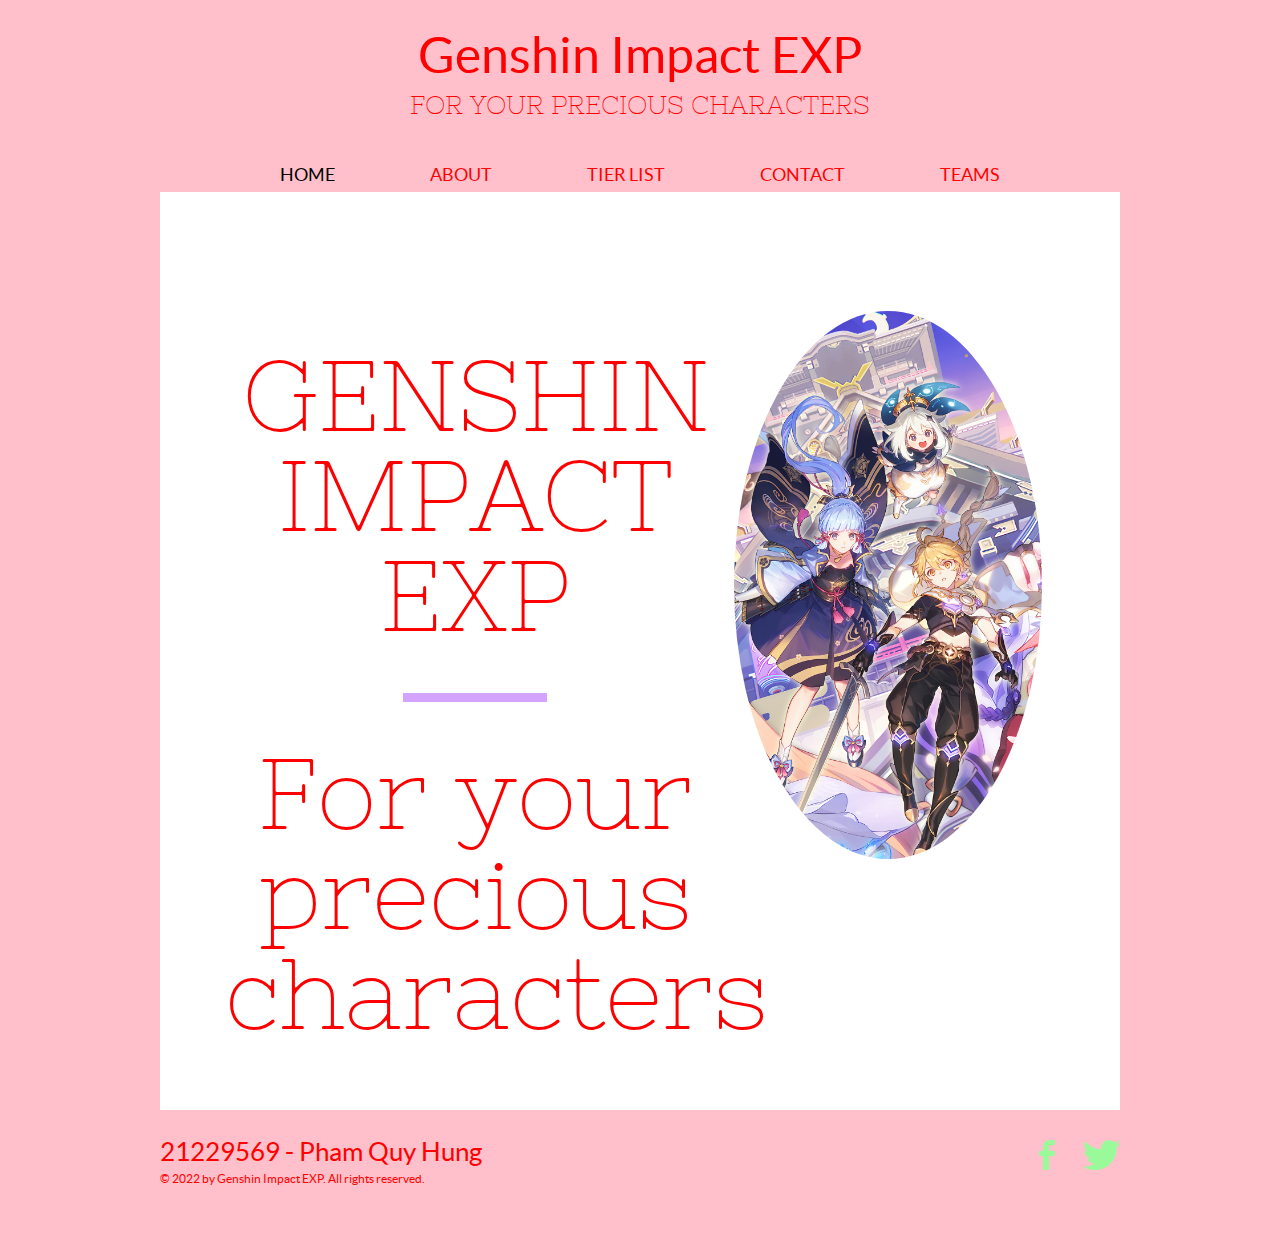
<file: index.html>
<!DOCTYPE html>
<!-- Website template by freewebsitetemplates.com -->
<html>
<head>
	<meta charset="UTF-8">
	<meta name="viewport" content="user-scalable=0, width=device-width, initial-scale=1.0, maximum-scale=1.0, minimum-scale=1.0">
	<title>Genshin Impact EXP</title>
	<link rel="stylesheet" type="text/css" href="css/style.css">
	<link rel="stylesheet" type="text/css" href="css/mobile.css">
	<script type='text/javascript' src='js/mobile.js'></script>
</head>
<body>
	<div id="header">
		<h1><a href="index.html">Genshin Impact EXP <span>FOR YOUR PRECIOUS CHARACTERS</span></a></h1>
		<ul id="navigation">
			<li class="current">
				<a href="index.html">Home</a>
			</li>
			<li>
				<a href="about.html">About</a>
			</li>
			<li>
				<a href="classes.html">Tier list</a>
				<ul>
					<li>
						<a href="instructors.html">Archons</a>
					</li>
				</ul>
			</li>
			<li>
				<a href="contact.html">Contact</a>
			</li>
			<li>
				<a href="blog.html">Teams</a>
			</li>
		</ul>
	</div>
	<div id="body">
		<div id="tagline">
			<h1>Genshin Impact EXP</h1>
			<p>
				For your precious characters
			</p>
		</div>
		<img src="images/Ayaka.jpg" alt="lady doing yoga" class="figure">
	</div>
	<div id="footer">
		<div>
			<span>21229569 - Pham Quy Hung</span>
			<p>
				&copy; 2022 by Genshin Impact EXP. All rights reserved.
			</p>
		</div>
		<div id="connect">
			<a href="https://www.facebook.com/Genshinimpact" id="facebook" target="_blank">Facebook</a>
			<a href="https://twitter.com/GenshinImpact" id="twitter" target="_blank">Twitter</a>
		</div>
	</div>
</body>
</html>
</file>
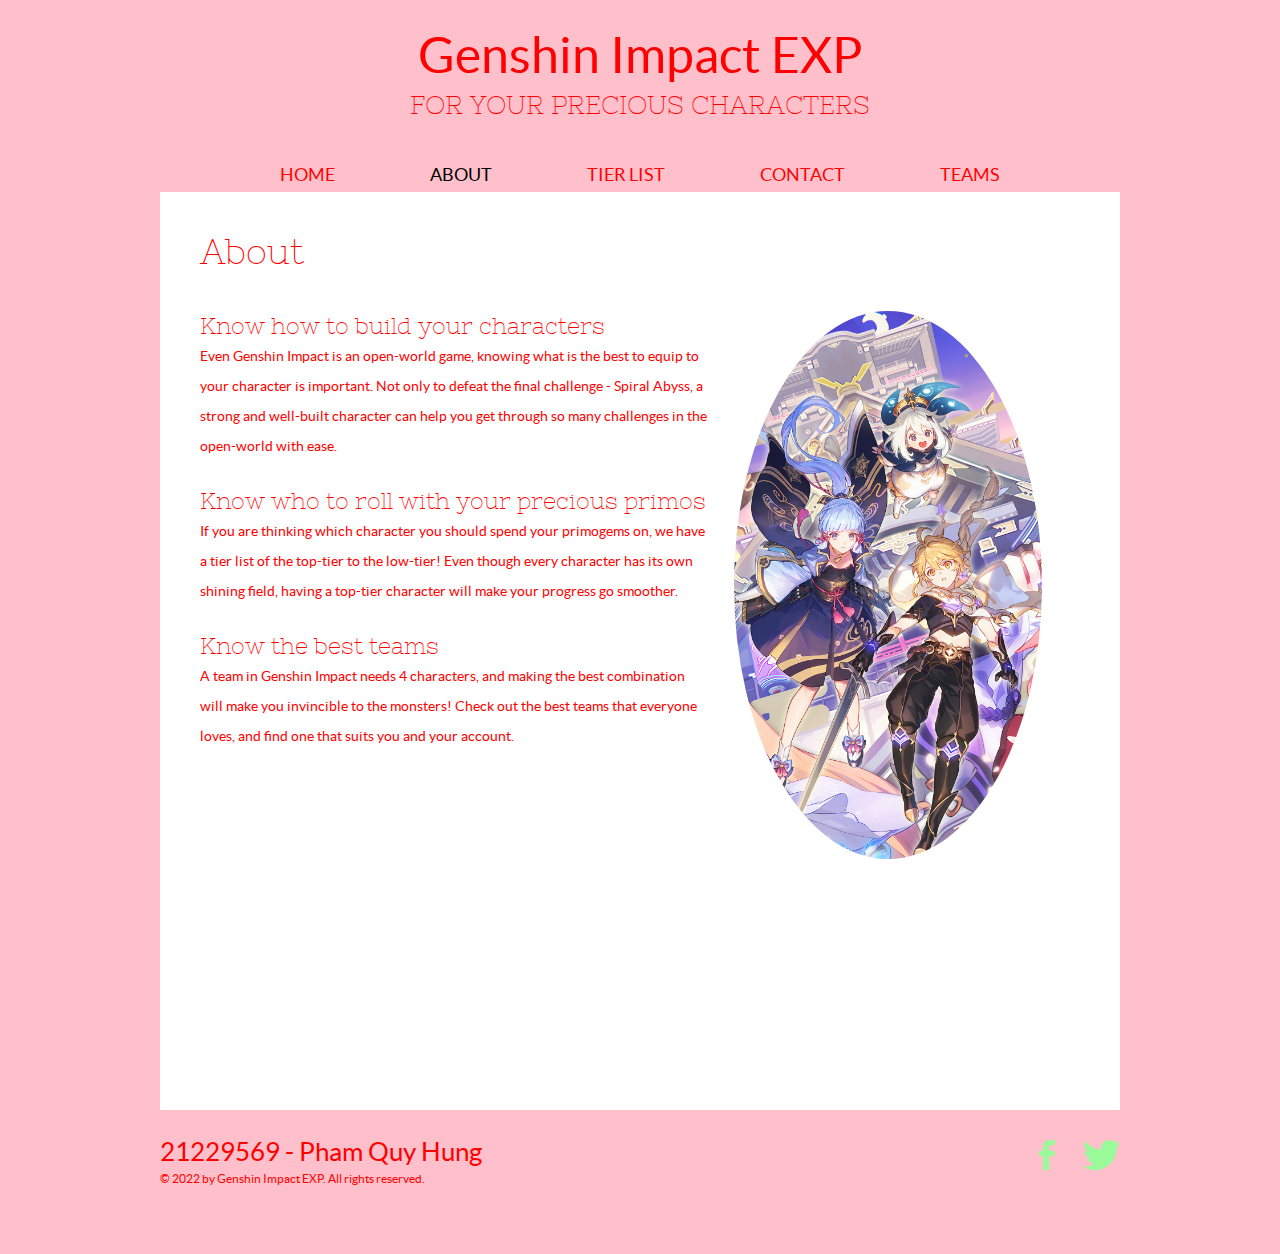
<file: about.html>
<!DOCTYPE html>
<!-- Website template by freewebsitetemplates.com -->
<html>
<head>
	<meta charset="UTF-8">
	<meta name="viewport" content="user-scalable=0, width=device-width, initial-scale=1.0, maximum-scale=1.0, minimum-scale=1.0">
	<title>About - Genshin Impact EXP</title>
	<link rel="stylesheet" type="text/css" href="css/style.css">
	<link rel="stylesheet" type="text/css" href="css/mobile.css">
	<script type='text/javascript' src='js/mobile.js'></script>
</head>
<body>
	<div id="header">
		<h1><a href="index.html">Genshin Impact EXP <span>FOR YOUR PRECIOUS CHARACTERS</span></a></h1>
		<ul id="navigation">
			<li>
				<a href="index.html">Home</a>
			</li>
			<li class="current">
				<a href="about.html">About</a>
			</li>
			<li>
				<a href="classes.html">Tier list</a>
				<ul>
					<li>
						<a href="instructors.html">Archons</a>
					</li>
				</ul>
			</li>
			<li>
				<a href="contact.html">Contact</a>
			</li>
			<li>
				<a href="blog.html">Teams</a>
			</li>
		</ul>
	</div>
	<div id="body">
		<h2>About</h2>
		<div class="content">
			<div>
				<h3>Know how to build your characters</h3>
				<p>
					Even Genshin Impact is an open-world game, knowing what is the best to equip to your character is important. Not only to defeat the final challenge - Spiral Abyss, a strong and well-built character can help you get through so many challenges in the open-world with ease. 
				</p>
				<h3>Know who to roll with your precious primos</h3>
				<p>
					If you are thinking which character you should spend your primogems on, we have a tier list of the top-tier to the low-tier! Even though every character has its own shining field, having a top-tier character will make your progress go smoother.
				</p>
				<h3>Know the best teams</h3>
				<p>
					A team in Genshin Impact needs 4 characters, and making the best combination will make you invincible to the monsters! Check out the best teams that everyone loves, and find one that suits you and your account.
				</p>
			</div>
			<img src="images/Ayaka.jpg" alt="lady doing yoga" class="figure">
		</div>
		
		
	</div>
	<div id="footer">
		<div>
			<span>21229569 - Pham Quy Hung</span>
			<p>
				&copy; 2022 by Genshin Impact EXP. All rights reserved.
			</p>
		</div>
		<div id="connect">
			<a href="https://www.facebook.com/Genshinimpact" id="facebook" target="_blank">Facebook</a>
			<a href="https://twitter.com/GenshinImpact" id="twitter" target="_blank">Twitter</a>
		</div>
	</div>
</body>
</html>
</file>
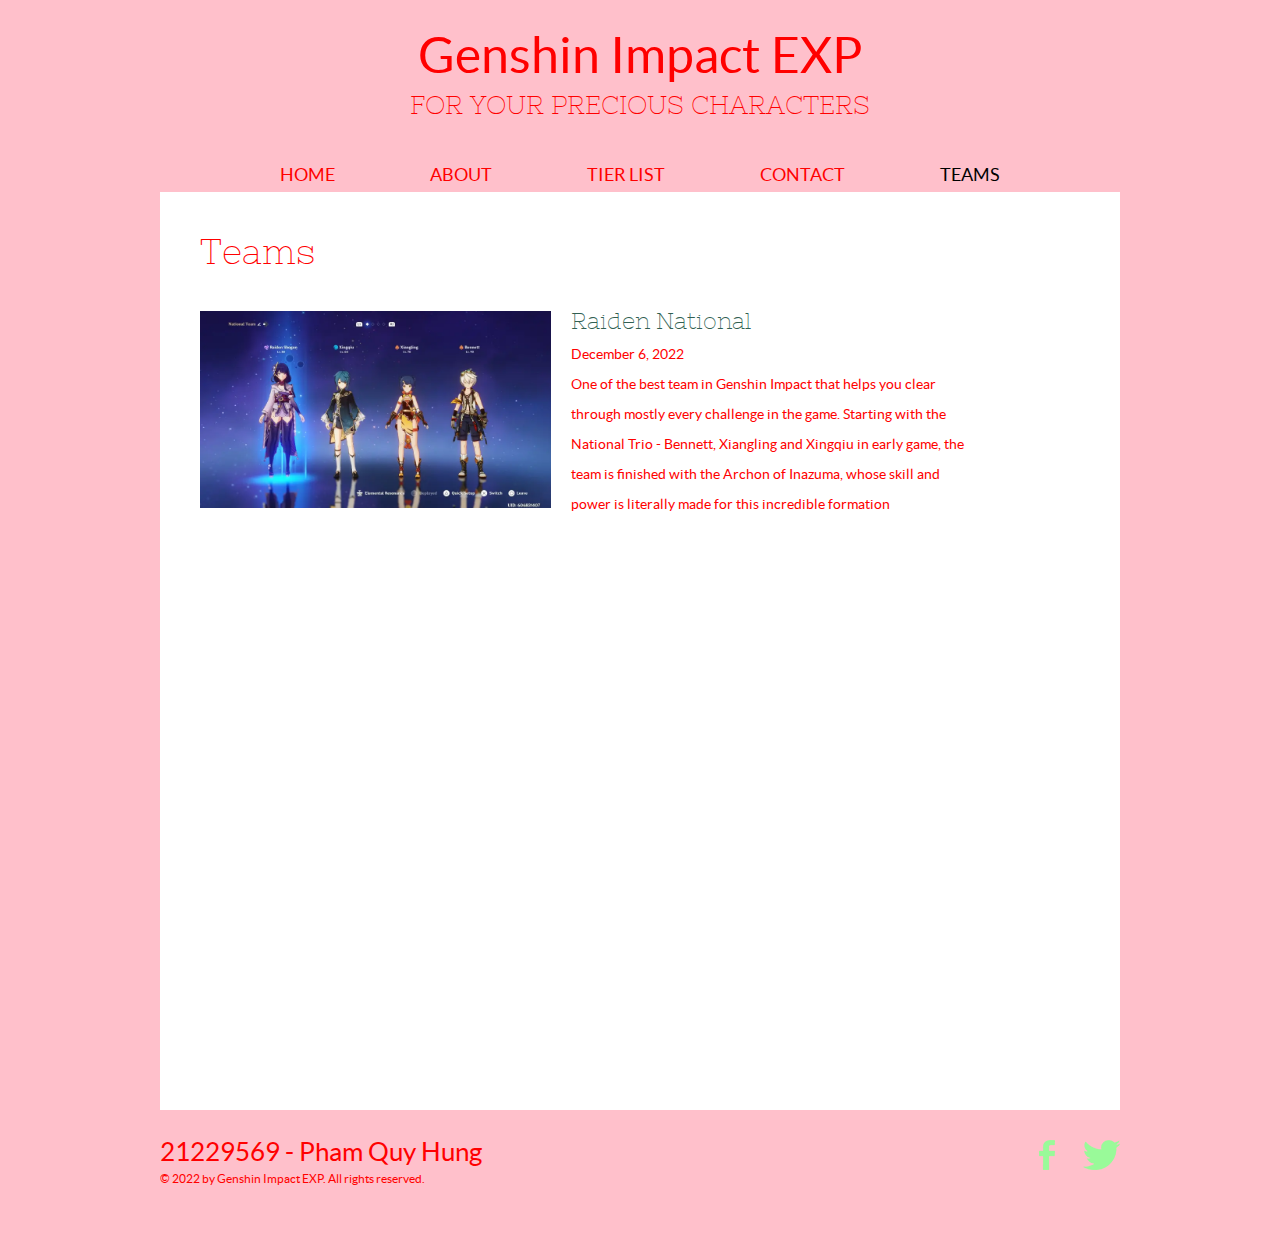
<file: blog.html>
<!DOCTYPE html>
<!-- Website template by freewebsitetemplates.com -->
<html>
<head>
	<meta charset="UTF-8">
	<meta name="viewport" content="user-scalable=0, width=device-width, initial-scale=1.0, maximum-scale=1.0, minimum-scale=1.0">
	<title>Teams - Genshin Impact EXP</title>
	<link rel="stylesheet" type="text/css" href="css/style.css">
	<link rel="stylesheet" type="text/css" href="css/mobile.css">
	<script type='text/javascript' src='js/mobile.js'></script>
</head>
<body>
	<div id="header">
		<h1><a href="index.html">Genshin Impact EXP <span>FOR YOUR PRECIOUS CHARACTERS</span></a></h1>
		<ul id="navigation">
			<li>
				<a href="index.html">Home</a>
			</li>
			<li>
				<a href="about.html">About</a>
			</li>
			<li>
				<a href="classes.html">Tier list</a>
				<ul>
					<li>
						<a href="instructors.html">Archons</a>
					</li>
				</ul>
			</li>
			<li>
				<a href="contact.html">Contact</a>
			</li>
			<li class="current">
				<a href="blog.html">Teams</a>
			</li>
		</ul>
	</div>
	<div id="body">
		<h2>Teams</h2>
		<ul class="blog">
			<li>
				<img src="images/National.webp" alt="yoga in group">
				<h3><a href="singlepost.html">Raiden National</a></h3>
				<span>December 6, 2022 </span>
				<p>
					One of the best team in Genshin Impact that helps you clear through mostly every challenge in the game. Starting with the National Trio - Bennett, Xiangling and Xingqiu in early game, the team is finished with the Archon of Inazuma, whose skill and power is literally made for this incredible formation
				</p>
			</li>
		</ul>
	</div>
	<div id="footer">
		<div>
			<span>21229569 - Pham Quy Hung</span>
			<p>
				&copy; 2022 by Genshin Impact EXP. All rights reserved.
			</p>
		</div>
		<div id="connect">
			<a href="https://www.facebook.com/Genshinimpact" id="facebook" target="_blank">Facebook</a>
			<a href="https://twitter.com/GenshinImpact" id="twitter" target="_blank">Twitter</a>
		</div>
	</div>
</body>
</html>
</file>
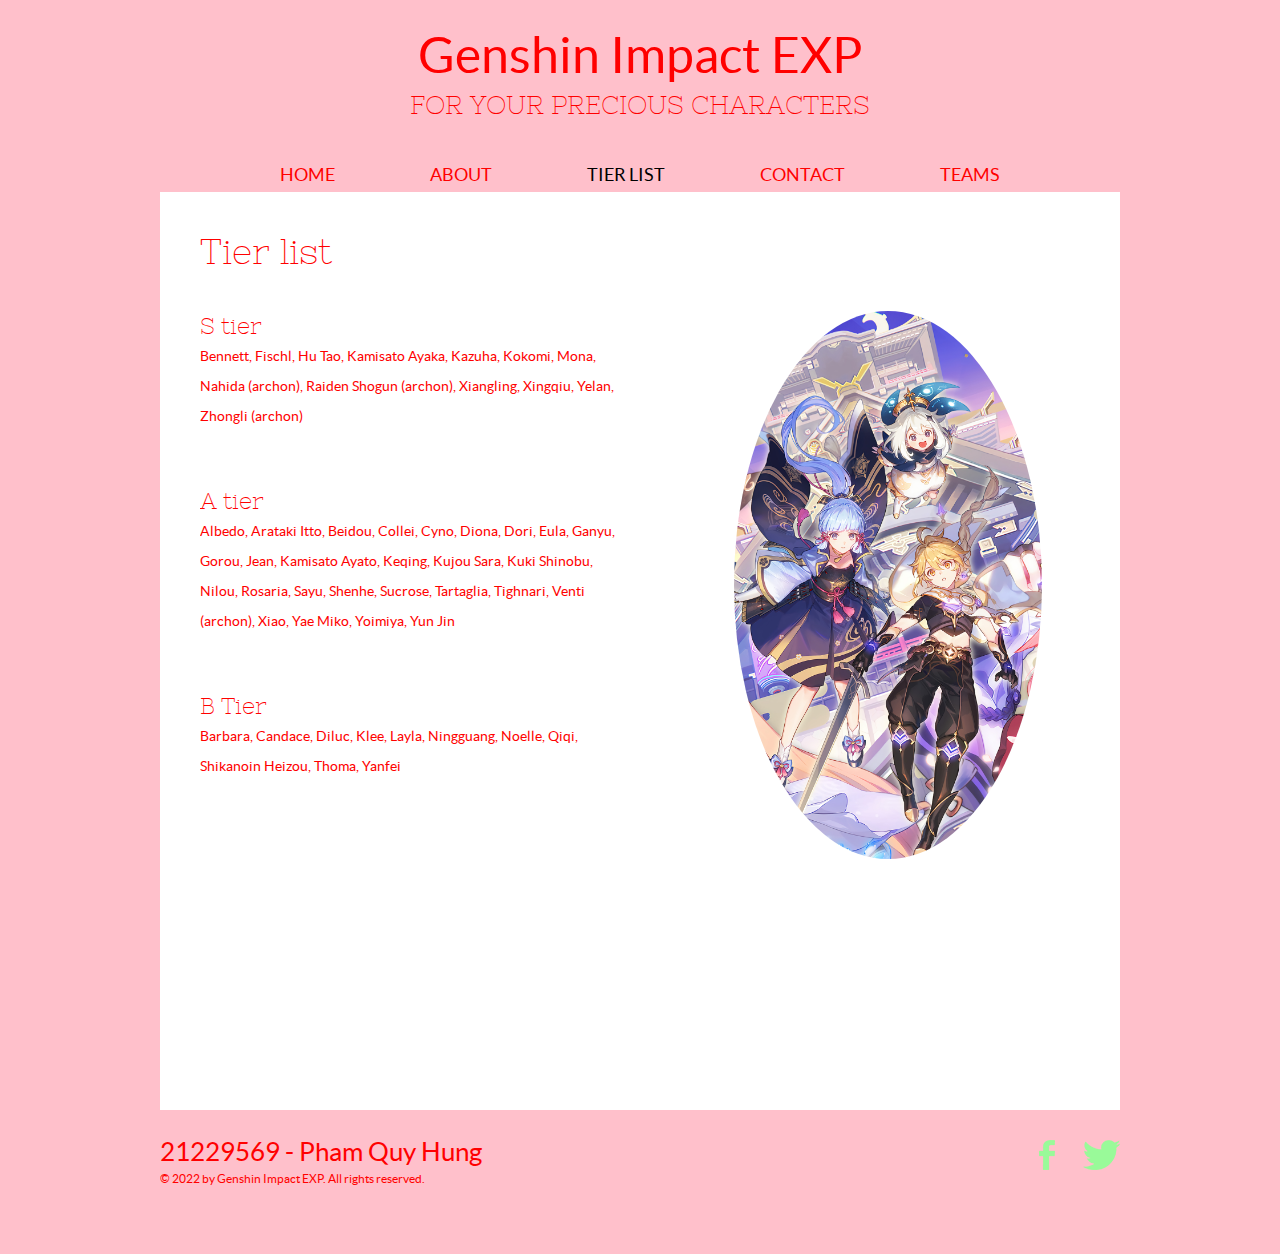
<file: classes.html>
<!DOCTYPE html>
<!-- Website template by freewebsitetemplates.com -->
<html>
<head>
	<meta charset="UTF-8">
	<meta name="viewport" content="user-scalable=0, width=device-width, initial-scale=1.0, maximum-scale=1.0, minimum-scale=1.0">
	<title>Tier List - Genshin Impact EXP</title>
	<link rel="stylesheet" type="text/css" href="css/style.css">
	<link rel="stylesheet" type="text/css" href="css/mobile.css">
	<script type='text/javascript' src='js/mobile.js'></script>
</head>
<body>
	<div id="header">
		<h1><a href="index.html">Genshin Impact EXP <span>FOR YOUR PRECIOUS CHARACTERS</span></a></h1>
		<ul id="navigation">
			<li>
				<a href="index.html">Home</a>
			</li>
			<li>
				<a href="about.html">About</a>
			</li>
			<li class="current">
				<a href="classes.html">Tier list</a>
				<ul>
					<li>
						<a href="instructors.html">Archons</a>
					</li>
				</ul>
			</li>
			<li>
				<a href="contact.html">Contact</a>
			</li>
			<li>
				<a href="blog.html">Teams</a>
			</li>
		</ul>
	</div>
	<div id="body">
		<h2>Tier list</h2>
		<div class="content">
			<div>
				<div class="section">
					<h3>S tier</h3>
					<p>
						Bennett, Fischl, Hu Tao, Kamisato Ayaka, Kazuha, Kokomi, Mona, Nahida (archon), Raiden Shogun (archon), Xiangling, Xingqiu, Yelan, Zhongli (archon)
					</p>
				</div>
				<div class="section">
					<h3>A tier</h3>
					<p>
						Albedo, Arataki Itto, Beidou, Collei, Cyno, Diona, Dori, Eula, Ganyu, Gorou, Jean, Kamisato Ayato, Keqing, Kujou Sara, Kuki Shinobu, Nilou, Rosaria, Sayu, Shenhe, Sucrose, Tartaglia, Tighnari, Venti (archon), Xiao, Yae Miko, Yoimiya, Yun Jin
					</p>
				</div>
				<div class="section">
					<h3>B Tier</h3>
					<p>
						Barbara, Candace, Diluc, Klee, Layla, Ningguang, Noelle, Qiqi, Shikanoin Heizou, Thoma, Yanfei
					</p>
				</div>
			</div>
			<img src="images/Ayaka.jpg" alt="lady doing yoga" class="figure">
		</div>
	</div>
	<div id="footer">
		<div>
			<span>21229569 - Pham Quy Hung</span>
			<p>
				&copy; 2022 by Genshin Impact EXP. All rights reserved.
			</p>
		</div>
		<div id="connect">
			<a href="https://www.facebook.com/Genshinimpact" id="facebook" target="_blank">Facebook</a>
			<a href="https://twitter.com/GenshinImpact" id="twitter" target="_blank">Twitter</a>
		</div>
	</div>
</body>
</html>
</file>
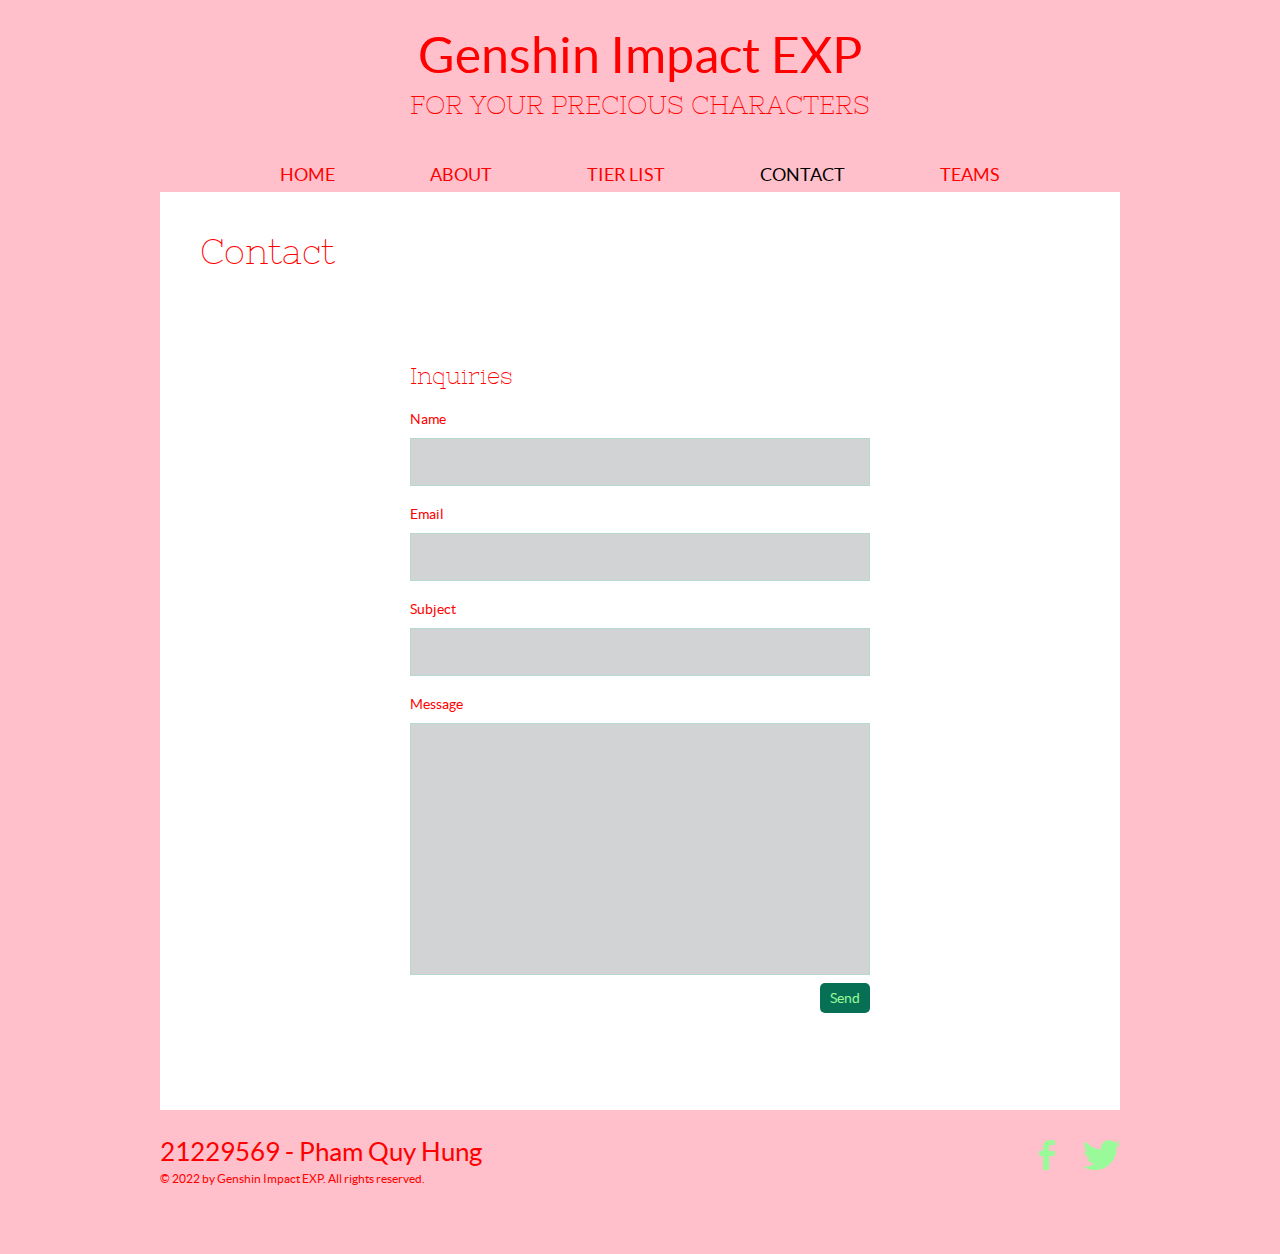
<file: contact.html>
<!DOCTYPE html>
<!-- Website template by freewebsitetemplates.com -->
<html>
<head>
	<meta charset="UTF-8">
	<meta name="viewport" content="user-scalable=0, width=device-width, initial-scale=1.0, maximum-scale=1.0, minimum-scale=1.0">
	<title>Contact - Genshin Impact EXP</title>
	<link rel="stylesheet" type="text/css" href="css/style.css">
	<link rel="stylesheet" type="text/css" href="css/mobile.css">
	<script type='text/javascript' src='js/mobile.js'></script>
</head>
<body>
	<div id="header">
		<h1><a href="index.html">Genshin Impact EXP <span>FOR YOUR PRECIOUS CHARACTERS</span></a></h1>
		<ul id="navigation">
			<li>
				<a href="index.html">Home</a>
			</li>
			<li>
				<a href="about.html">About</a>
			</li>
			<li>
				<a href="classes.html">Tier list</a>
				<ul>
					<li>
						<a href="instructors.html">Archons</a>
					</li>
				</ul>
			</li>
			<li class="current">
				<a href="contact.html">Contact</a>
			</li>
			<li>
				<a href="blog.html">Teams</a>
			</li>
		</ul>
	</div>
	<div id="body">
		<h2>Contact</h2>
		<form action="index.html">
			<h3>Inquiries</h3>
			<label for="name">
				<span>Name</span>
				<input type="text" id="name">
			</label>
			<label for="email">
				<span>Email</span>
				<input type="text" id="email">
			</label>
			<label for="subject">
				<span>Subject</span>
				<input type="text" id="subject">
			</label>
			<label for="message">
				<span>Message</span>
				<textarea name="message" id="message" cols="30" rows="10"></textarea>
			</label>
			<input type="submit" id="send" value="Send">
		</form>
	</div>
	<div id="footer">
		<div>
			<span>21229569 - Pham Quy Hung</span>
			<p>
				&copy; 2022 by Genshin Impact EXP. All rights reserved.
			</p>
		</div>
		<div id="connect">
			<a href="https://www.facebook.com/Genshinimpact" id="facebook" target="_blank">Facebook</a>
			<a href="https://twitter.com/GenshinImpact" id="twitter" target="_blank">Twitter</a>
		</div>
	</div>
</body>
</html>
</file>
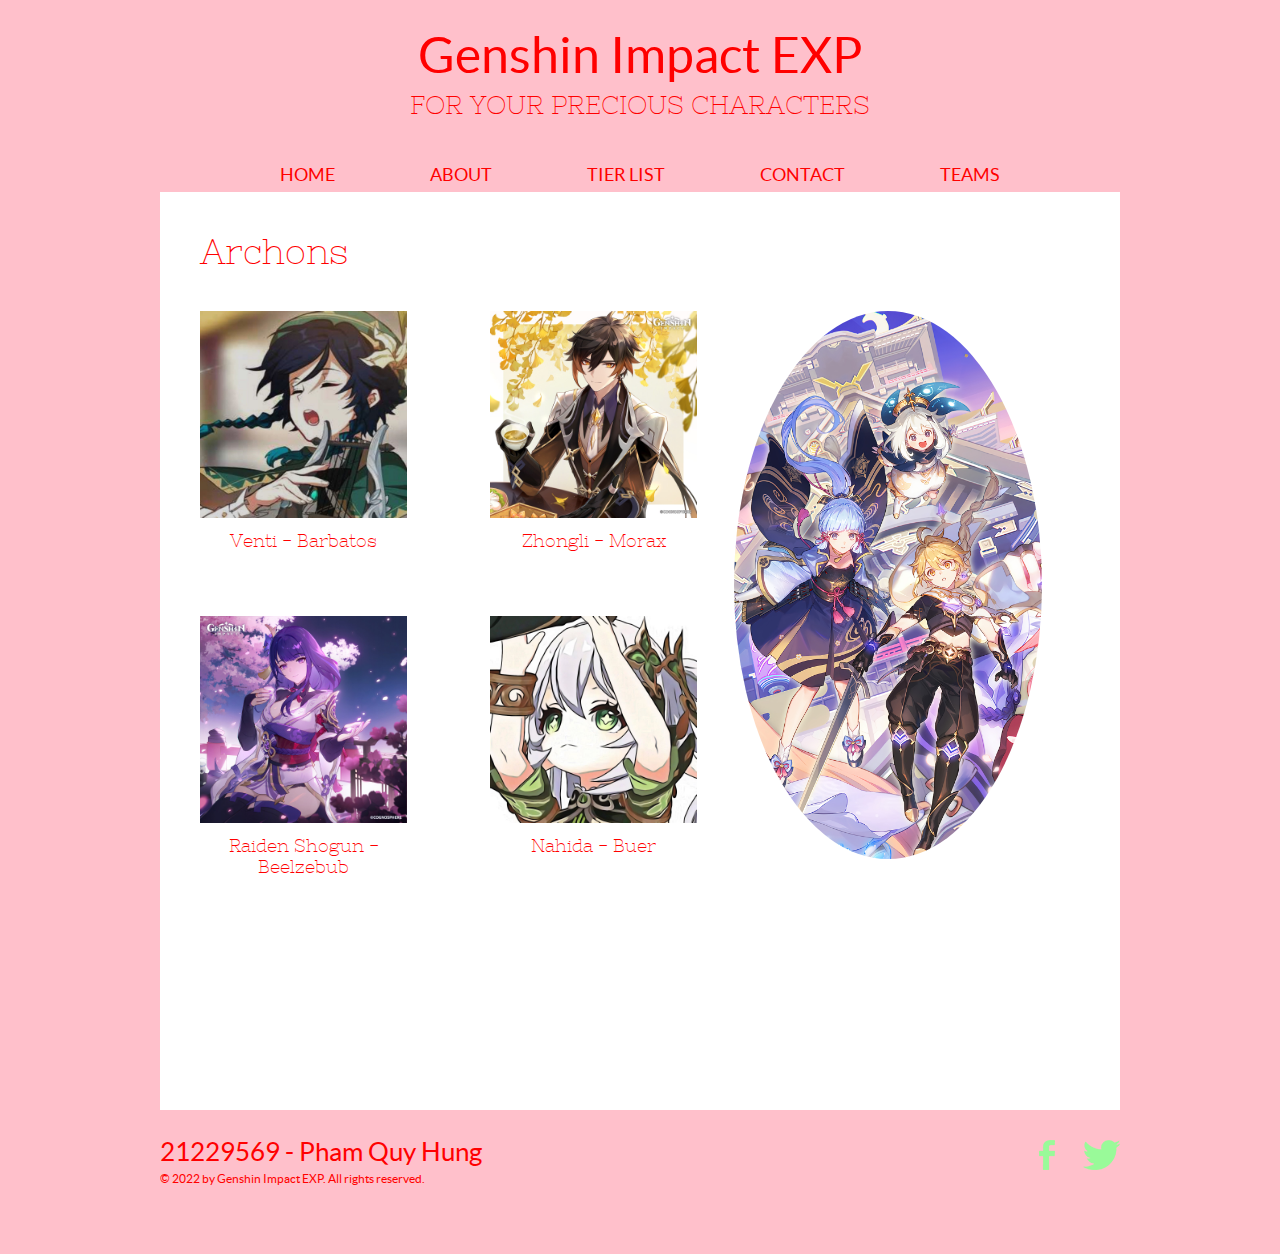
<file: instructors.html>
<!DOCTYPE html>
<!-- Website template by freewebsitetemplates.com -->
<html>
<head>
	<meta charset="UTF-8">
	<meta name="viewport" content="user-scalable=0, width=device-width, initial-scale=1.0, maximum-scale=1.0, minimum-scale=1.0">
	<title>Archons - Genshin Impact EXP</title>
	<link rel="stylesheet" type="text/css" href="css/style.css">
	<link rel="stylesheet" type="text/css" href="css/mobile.css">
	<script type='text/javascript' src='js/mobile.js'></script>
</head>
<body>
	<div id="header">
		<h1><a href="index.html">Genshin Impact EXP <span>FOR YOUR PRECIOUS CHARACTERS</span></a></h1>
		<ul id="navigation">
			<li>
				<a href="index.html">Home</a>
			</li>
			<li>
				<a href="about.html">About</a>
			</li>
			<li>
				<a href="classes.html">Tier list</a>
				<ul>
					<li class="current">
						<a href="instructors.html">Archons</a>
					</li>
				</ul>
			</li>
			<li>
				<a href="contact.html">Contact</a>
			</li>
			<li>
				<a href="blog.html">Teams</a>
			</li>
		</ul>
	</div>
	<div id="body">
		<h2>Archons</h2>
		<div class="content">
			<div>
				<ul class="section">
					<li>
						<img src="images/Venti.jpg" alt="Yoga instructor one">
						<h4>Venti - Barbatos</h4>
					</li>
					<li>
						<img src="images/Zhongli.jpg" alt="Yoga instructor two">
						<h4>Zhongli - Morax</h4>
					</li>
				</ul>
				<ul class="section">
					<li>
						<img src="images/Raiden Shogun.jpg" alt="Yoga instructor three">
						<h4>Raiden Shogun - Beelzebub</h4>
					</li>
					<li>
						<img src="images/Nahida.jpg" alt="Yoga instructor four">
						<h4>Nahida - Buer</h4>
					</li>
				</ul>
			</div>
			<img src="images/Ayaka.jpg" alt="lady doing yoga" class="figure">
		</div>
	</div>
	<div id="footer">
		<div>
			<span>21229569 - Pham Quy Hung</span>
			<p>
				&copy; 2022 by Genshin Impact EXP. All rights reserved.
			</p>
		</div>
		<div id="connect">
			<a href="https://www.facebook.com/Genshinimpact" id="facebook" target="_blank">Facebook</a>
			<a href="https://twitter.com/GenshinImpact" id="twitter" target="_blank">Twitter</a>
		</div>
	</div>
</body>
</html>
</file>
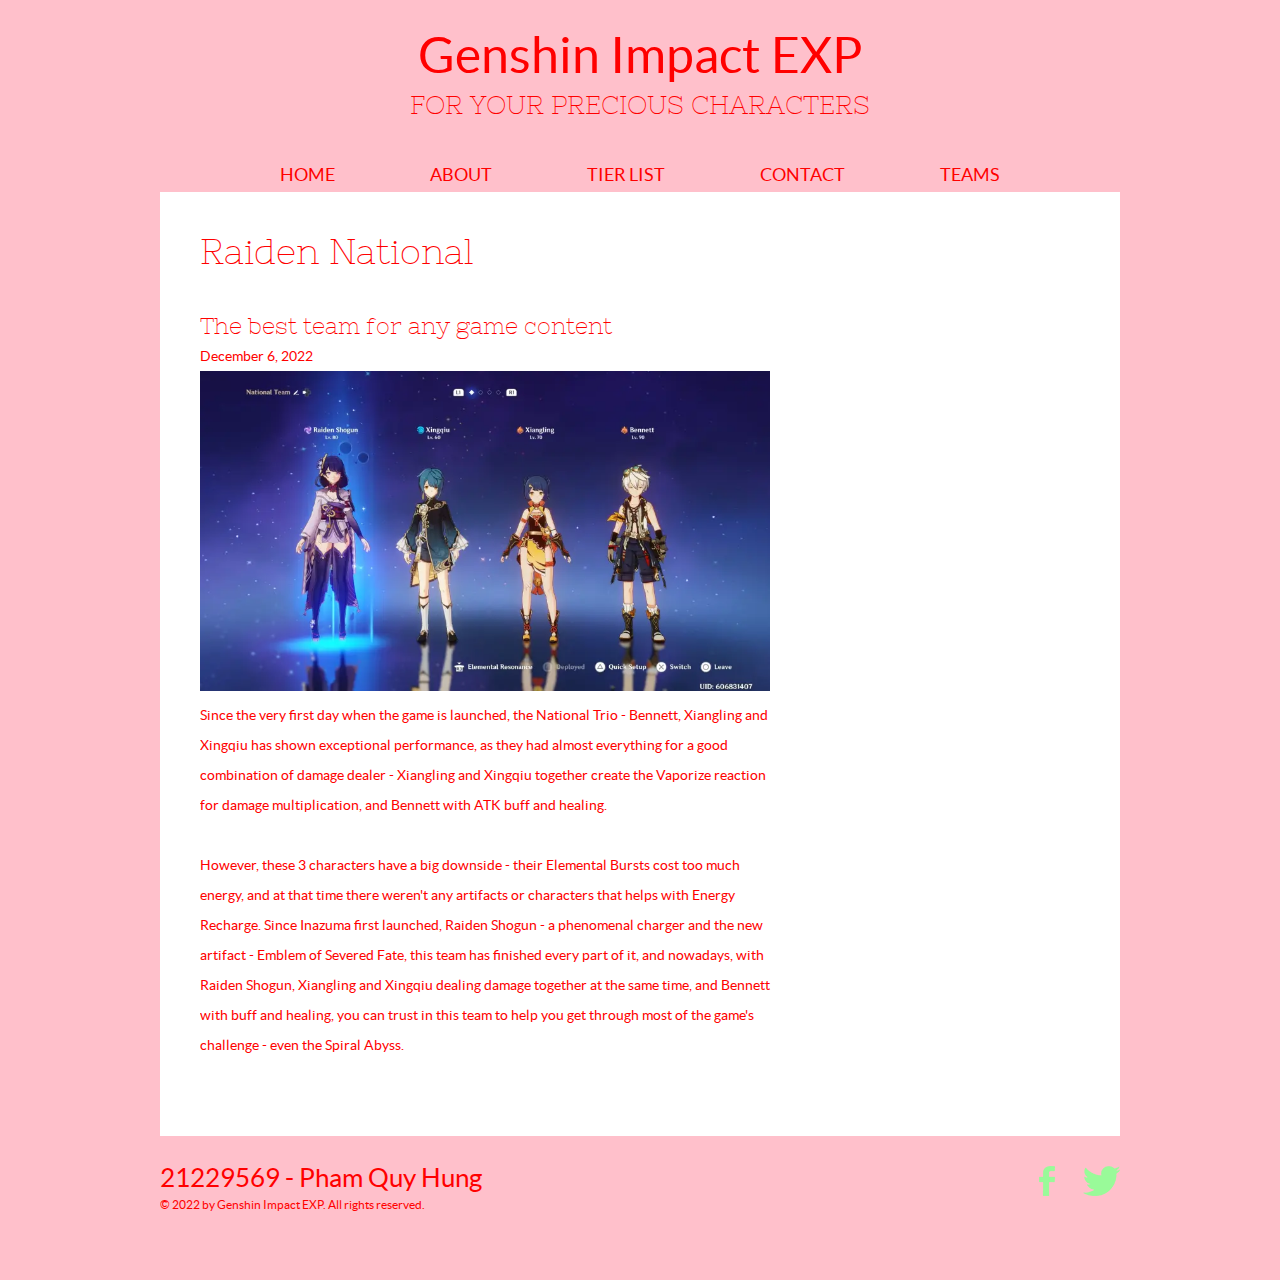
<file: singlepost.html>
<!DOCTYPE html>
<!-- Website template by freewebsitetemplates.com -->
<html>
<head>
	<meta charset="UTF-8">
	<meta name="viewport" content="user-scalable=0, width=device-width, initial-scale=1.0, maximum-scale=1.0, minimum-scale=1.0">
	<title>Raiden National - Genshin Impact EXP</title>
	<link rel="stylesheet" type="text/css" href="css/style.css">
	<link rel="stylesheet" type="text/css" href="css/mobile.css">
	<script type='text/javascript' src='js/mobile.js'></script>
</head>
<body>
	<div id="header">
		<h1><a href="index.html">Genshin Impact EXP <span>FOR YOUR PRECIOUS CHARACTERS</span></a></h1>
		<ul id="navigation">
			<li>
				<a href="index.html">Home</a>
			</li>
			<li>
				<a href="about.html">About</a>
			</li>
			<li>
				<a href="classes.html">Tier list</a>
				<ul>
					<li>
						<a href="instructors.html">Archons</a>
					</li>
				</ul>
			</li>
			<li>
				<a href="contact.html">Contact</a>
			</li>
			<li>
				<a href="blog.html">Teams</a>
			</li>
		</ul>
	</div>
	<div id="body">
		<h2>Raiden National</h2>
		<div class="content">
			<div class="article">
				<h3>The best team for any game content</h3>
				<span>December 6, 2022 </span>
				<img src="images/National.webp" alt="yoga in group">
				<p>
					Since the very first day when the game is launched, the National Trio - Bennett, Xiangling and Xingqiu has shown exceptional performance, as they had almost everything for a good combination of damage dealer - Xiangling and Xingqiu together create the Vaporize reaction for damage multiplication, and Bennett with ATK buff and healing.
				</p>
				<p>
					However, these 3 characters have a big downside - their Elemental Bursts cost too much energy, and at that time there weren't any artifacts or characters that helps with Energy Recharge. Since Inazuma first launched, Raiden Shogun - a phenomenal charger and the new artifact - Emblem of Severed Fate, this team has finished every part of it, and nowadays, with Raiden Shogun, Xiangling and Xingqiu dealing damage together at the same time, and Bennett with buff and healing, you can trust in this team to help you get through most of the game's challenge - even the Spiral Abyss.
				</p>
			</div>
		</div>
	</div>
	<div id="footer">
		<div>
			<span>21229569 - Pham Quy Hung</span>
			<p>
				&copy; 2022 by Genshin Impact EXP. All rights reserved.
			</p>
		</div>
		<div id="connect">
			<a href="https://www.facebook.com/Genshinimpact" id="facebook" target="_blank">Facebook</a>
			<a href="https://twitter.com/GenshinImpact" id="twitter" target="_blank">Twitter</a>
		</div>
	</div>
</body>
</html>
</file>
<file: css/style.css>
/* Template by freewebsitetemplates.com */
body {
	background: pink;
	color: red;
	font-family: 'latoregular';
	font-size: 14px;
	margin: 0;
	padding: 0;
}
@font-face {
	font-family: 'latoregular';
	src: url('../fonts/lato-regular-webfont.eot');
	src: url('../fonts/lato-regular-webfont.eot?#iefix') format('embedded-opentype'),
		url('../fonts/lato-regular-webfont.woff') format('woff'),
		url('../fonts/lato-regular-webfont.ttf') format('truetype'),
		url('../fonts/lato-regular-webfont.svg#latoregular') format('svg');
	font-weight: normal;
	font-style: normal;
}
@font-face {
	font-family: 'nixie_oneregular';
	src: url('../fonts/nixieone-regular-webfont.eot');
	src: url('../fonts/nixieone-regular-webfont.eot?#iefix') format('embedded-opentype'),
		url('../fonts/nixieone-regular-webfont.woff') format('woff'),
		url('../fonts/nixieone-regular-webfont.ttf') format('truetype'),
		url('../fonts/nixieone-regular-webfont.svg#nixie_oneregular') format('svg');
	font-weight: normal;
	font-style: normal;
}
a {
	outline: none;
}
img {
	border: none;
}
p {
	line-height: 30px;
	margin: 0;
}
p a {
	color: red;
}
p a:hover {
	color: red;
}
#header {
	margin: 0 auto;
	max-width: 960px;
}
#header h1 {
	font-size: 50px;
	font-weight: normal;
	line-height: 50px;
	margin: 0;
	padding: 30px 0;
	text-align: center;
}
#header h1 a {
	color: red;
	text-decoration: none;
}
#header h1 a span {
	color: red;
	display: block;
	font-family: 'nixie_oneregular';
	font-size: 26px;
	text-transform: uppercase;
}
#header ul#navigation {
	list-style: none;
	margin: 0;
	padding: 0;
	text-align: center;
}
#header ul#navigation li {
	display: inline;
	line-height: 30px;
	text-align: center;
	position: relative;
}
#header ul#navigation li a {
	color: red;
	font-size: 18px;
	padding: 0 46px;
	text-align: center;
	text-decoration: none;
	text-transform: uppercase;
}
#header ul#navigation li a:hover,
#header ul#navigation li.current ul li a:hover {
	color: #d3a3ff;
}
#header ul#navigation li.current a {
	color: black;
}
#header ul#navigation li ul {
	display: none;
	left: 0;
	list-style: none outside none;
	margin: 0;
	padding: 11px 0 0;
	position: absolute;
	top: 12px;
}
#header ul#navigation li:hover ul {
	display: block;
}
#header ul#navigation li ul li {
	background: pink;
	display: block;
	height: 46px;
	line-height: 46px;
}
#header ul#navigation li ul li a {
	padding: 0 20px;
}
#header ul#navigation li.current ul li a {
	color: red;
}
#body {
	background: #ffffff;
	margin: 1px auto 0;
	max-width: 880px;
	min-height: 827px;
	overflow: hidden;
	padding: 45px 40px 46px;
}
#body > h2 {
	color: red;
	font-family: 'nixie_oneregular';
	font-size: 35px;
	font-weight: normal;
	line-height: 30px;
	margin: 0;
	padding: 0 0 44px;
}
#body img.figure {
	display: block;
	float: right;
	margin: 74px 38px 46px 0;
	max-width: 35%;
	width: auto;
	border-radius: 95%;
}
#body div#tagline {
	float: left;
	margin: 110px 0 0 25px;
	max-width: 500px;
}
#body div#tagline h1 {
	background: url(../images/bg-separator.png) no-repeat center bottom;
	color: red;
	font-family: 'nixie_oneregular';
	font-size: 100px;
	font-weight: normal;
	line-height: 100px;
	margin: 0;
	padding: 0 0 55px;
	text-align: center;
	text-transform: uppercase;
}
#body div#tagline p {
	color: red;
	font-family: 'nixie_oneregular';
	font-size: 100px;
	line-height: 100px;
	padding: 43px 0 0;
	text-align: center;
}
#body div.content {
	overflow: hidden;
}
#body div.content > div {
	float: left;
	width: 510px;
}
#body div.content h3,
#body form h3,
#body ul.blog li h3 {
	font-family: 'nixie_oneregular';
	font-size: 23px;
	font-weight: normal;
	line-height: 30px;
	margin: 0;
	padding: 25px 0 0;
}
#body div.content h3:first-child,
#body div.content div div.section:first-child {
	padding: 0;
}
#body div.content img.figure {
	margin: 0 38px 46px 0;
}
#body div.content div div.section {
	padding: 55px 0 0;
	width: 430px;
}
#body div.content div div.section span {
	display: block;
	line-height: 30px;
}
#body div.content div ul {
	list-style: none;
	margin: 0;
	overflow: hidden;
	padding: 0 0 65px;
}
#body div.content div ul li {
	float: left;
	margin: 0 0 0 83px;
	width: 207px;
}
#body div.content div ul li:first-child {
	margin: 0;
}
#body div.content div ul li img {
	display: block;
	max-width: 100%;
	width: auto;
}
#body div.content div ul li h4 {
	font-family: 'nixie_oneregular';
	font-size: 18px;
	font-weight: normal;
	margin: 0;
	padding: 12px 0 0;
	text-align: center;
}
#body form {
	margin: 25px auto 0;
	overflow: hidden;
	width: 460px;
}
#body form label {
	display: block;
	padding: 15px 0 0;
}
#body form label span {
	display: block;
	line-height: 27px;
	padding: 0 0 5px
}
#body form label input {
	background: #d1d3d4;
	border: 1px solid #b6d8cf;
	color: #315f52;
	display: block;
	font-family: 'latoregular';
	font-size: 14px;
	height: 46px;
	line-height: 46px;
	padding: 0 5px;
	width: 448px;
}
#body form label textarea {
	background: #d1d3d4;
	border: 1px solid #b6d8cf;
	color: #315f52;
	display: block;
	font-family: 'latoregular';
	font-size: 14px;
	height: 250px;
	line-height: 30px;
	overflow: auto;
	padding: 0 5px;
	resize: none;
	width: 448px;
}
#body form input#send {
	background: #077054;
	border: none;
	border-radius: 5px;
	color: #99fa99;
	cursor: pointer;
	font-family: 'latoregular';
	font-size: 14px;
	float: right;
	height: 30px;
	margin: 8px 0 0;
	width: 50px;
}
#body form input#send:hover {
	background: #d3a3ff;
	color: #000000;
}
#body ul.blog {
	list-style: none;
	margin: 0;
	padding: 0;
}
#body ul.blog li {
	overflow: hidden;
	padding: 104px 100px 0 0;
}
#body ul.blog li:first-child {
	padding: 0 100px 0 0;
}
#body ul.blog li img {
	display: block;
	float: left;
	margin: 0 20px 0 0;
	max-width: 45%;
	width: auto;
}
#body ul.blog li h3 {
	line-height: 20px;
	padding: 0 0 8px;
}
#body ul.blog li h3 a,
#body div.content div.sidebar ul li h4 a {
	color: #315f52;
	text-decoration: none;
}
#body ul.blog li h3 a:hover,
#body div.content div.sidebar ul li h4 a:hover {
	text-decoration: underline;
}
#body ul.blog li span,
#body div.content div.article span,
#body div.content div.sidebar ul li span {
	display: block;
	line-height: 30px;
}
#body div.content div.article {
	width: 570px;
}
#body div.content div.article img {
	display: block;
	margin: 0 0 9px;
	max-width: 100%;
	width: auto;
}
#body div.content div.article p {
	padding: 0 0 30px;
}
#body div.content div.sidebar {
	float: left;
	margin: 0 0 0 50px;
	width: 259px;
}
#body div.content div.sidebar ul {
	padding: 20px 0 0;
}
#body div.content div.sidebar ul li {
	border-top: 1px solid #88b4a8;
	float: none;
	margin: 0;
	padding: 18px 0 28px;
	width: auto;
}
#body div.content div.sidebar ul li:first-child {
	border: none;
	padding: 0 0 28px;
}
#body div.content div.sidebar ul li h4 {
	line-height: 30px;
	text-align: left;
}
#footer {
	margin: 0 auto;
	max-width: 960px;
	overflow: hidden;
	padding: 30px 0 60px;
}
#footer div {
	float: left;
	width: 500px;
}
#footer div span {
	color: red;
	display: block;
	font-size: 26px;
	line-height: 24px;
}
#footer div p {
	color: red;
	font-size: 12px;
	line-height: 30px;
}
#footer div#connect {
	float: right;
	overflow: hidden;
	width: auto;
}
#footer div#connect a {
	background: url(../images/icons.png) no-repeat;
	display: block;
	float: left;
	text-indent: -99999px;
}
#footer div#connect a#facebook {
	background-position: 0 0;
	height: 30px;
	width: 16px;
}
#footer div#connect a#twitter {
	background-position: 0 -30px;
	height: 30px;
	margin: 0 0 0 28px;
	width: 37px;
}
#footer div#connect a#googleplus {
	background-position: 0 -61px;
	height: 32px;
	margin: 0 0 0 19px;
	width: 32px;
}
#footer div#connect a#googleplus {
	background-position: 0 -61px;
	height: 32px;
	margin: 0 0 0 19px;
	width: 32px;
}
#footer div#connect a#pinterest {
	background-position: 0 -94px;
	height: 30px;
	margin: 0 0 0 23px;
	width: 30px;
}
</file>
<file: css/mobile.css>
/* Website template by freewebsitetemplates.com */
@media only screen and (max-width : 918px) {
	html {
		-webkit-text-size-adjust: none;
	}
	#mobile-navigation {
		background: url(../images/mobile/mobile-menu.png) no-repeat 0 0;
		display: block;
		height: 50px;
		margin: 0;
		padding: 0;
		position: absolute;
		right: 0;
		top: 20px;
		width: 50px;
		z-index: 1001;
	}
	#header ul#navigation {
		background: url(../images/mobile/bg-mobile.png);
		border: 1px solid #99fa99;
		display: none;
		font-size: 1.5625em;
		height: auto;
		left: 0;
		margin: 0 auto;
		position: absolute;
		padding: 0;
		top: 71px;
		transition: all .5s ease-in-out;
		width: 100%;
		z-index: 1001;
	}
	#header ul#navigation li {
		background: none;
		display: block;
		float: none;
		height: auto;
		line-height: normal;
		margin: 0;
		padding: 0;
		text-align: center;
		width: 100%;
	}
	#header ul#navigation li:first-child,
	#header ul#navigation li ul li:first-child {
		border: none;
		width: 100%;
	}
	#header ul#navigation li a {
		background: none;
		border-top: 1px solid #99fa99;
		color: #ffffff;
		display: block;
		font-family: Arial;
		font-size: 0.8125em;
		font-weight: normal;
		height: 49px;
		line-height: 49px;
		padding: 0 15px;
		text-align: left;
		width: auto;
	}
	#header ul#navigation li span {
		background: transparent url(../images/mobile/mobile-expand.png) no-repeat;
		border-left: 1px solid #99fa99;
		border-top: 1px solid #99fa99;
		display: block;
		height: 49px;
		position: absolute;
		right: 0;
		top: 0;
		width: 50px;
	}
	#header ul#navigation li.current span {
		background: url(../images/mobile/mobile-expand.png) no-repeat;
	}
	#header ul#navigation li.current ul li a {
		background: none;
		color: #ffffff;
	}
	#header ul#navigation li a:hover,
	#header ul#navigation li.current ul li a:hover,
	#header ul#navigation li.current a {
		background: rgba(153, 250, 153, 0.8);
		color: #ffffff;
	}
	#header ul#navigation > li:first-child > a {
		border: none;
	}
	#header ul#navigation li ul {
		border: 0;
		display: none;
		left: 0;
		margin: 0;
		opacity: 1;
		padding: 0;
		position: relative;
		top: 0;
		width: 100%;
	}
	#header ul#navigation li ul,
	#header ul#navigation li:hover ul {
		display: none;
	}
	#header ul#navigation li ul li {
		background: none;
		height: auto;
		line-height: normal;
		padding: 0;
		text-align: left;
	}
	#header ul#navigation li ul li a {
		padding: 0 30px;
	}
	#header {
		position: relative;
		width: 90%;
	}
	#header h1 {
		padding: 74px 0 0;
	}
	#body {
		margin: 20px auto 0;
		padding: 45px 0 46px;
		width: 90%;
	}
	#body div#tagline {
		float: none;
		margin: 20px auto 0;
		width: 90%;
	}
	#body div#tagline h1 {
		background-size: 37% auto;
		line-height: 1em;
		padding: 0 0 50px;
	}
	#body div#tagline p {
		font-size: 5em;
		line-height: 1.25em;
		padding: 43px 10px;
	}
	#body img.figure {
		float: none;
		margin: 0 auto;
		width: 70%;
	}
	#body > h2 {
		padding: 0 20px 30px;
	}
	#body div.content {
		padding: 0 20px;
	}
	#body div.content div,
	#footer div {
		float: none;
		width: auto;
	}
	#body div.content img.figure {
		margin: 0 auto;
	}
	#body div.content div div.section {
		padding: 30px 0 0;
		width: auto;
	}
	#body div.content div ul li {
		margin: 0 5%;
		width: 40%;
	}
	#body div.content div ul li:first-child {
		margin: 0 5%;
	}
	#body form {
		margin: 0 auto;
		padding: 0 20px;
		width: auto;
	}
	#body form h3,
	#body ul.blog li:first-child {
		padding: 0;
	}
	#body form label input,
	#body form label textarea {
		border-radius: 0;
		padding: 0 3%;
		-webkit-appearance: none;
		width: 93%;
	}
	#body form input#send {
		margin: 8px 2px 0 0;
		padding: 0;
		text-align: center;
		-webkit-appearance: none;
	}
	#body ul.blog {
		padding: 0 20px;
	}
	#body ul.blog li {
		padding: 30px 0 0;
	}
	#body ul.blog li img {
		margin: 0 0 20px;
		width: 100%;
	}
	#body ul.blog li h3 {
		line-height: 1.35em;
	}
	#body div.content div.article {
		width: auto;
	}
	#body div.content div.sidebar {
		float: none;
		margin: 0;
		width: auto;
	}
	#body div.content div.sidebar ul li:first-child {
		margin: 0;
	}
	#footer {
		padding: 20px 0;
		width: 90%;
	}
	#footer div span {
		line-height: 1.25em;
		text-align: center;
	}
	#footer div p {
		font-size: 1.125em;
		line-height: 1.65em;
		padding: 20px 0 0;
		text-align: center;
	}
	#footer div#connect {
		float: none;
		margin: 30px auto 0;
		max-width: 185px;
	}
}
@media screen
and (max-width : 320px) {
	#header h1 {
		font-size: 2.8125em;
	}
	#header h1 a span {
		font-size: 0.5em;
		line-height: 1.25em;
	}
	#body div#tagline h1 {
		font-size: 4.375em;
	}
	#body div#tagline p {
		font-size: 3.125em;
	}
	#footer div p {
		font-size: 1em;
	}
}
</file>
